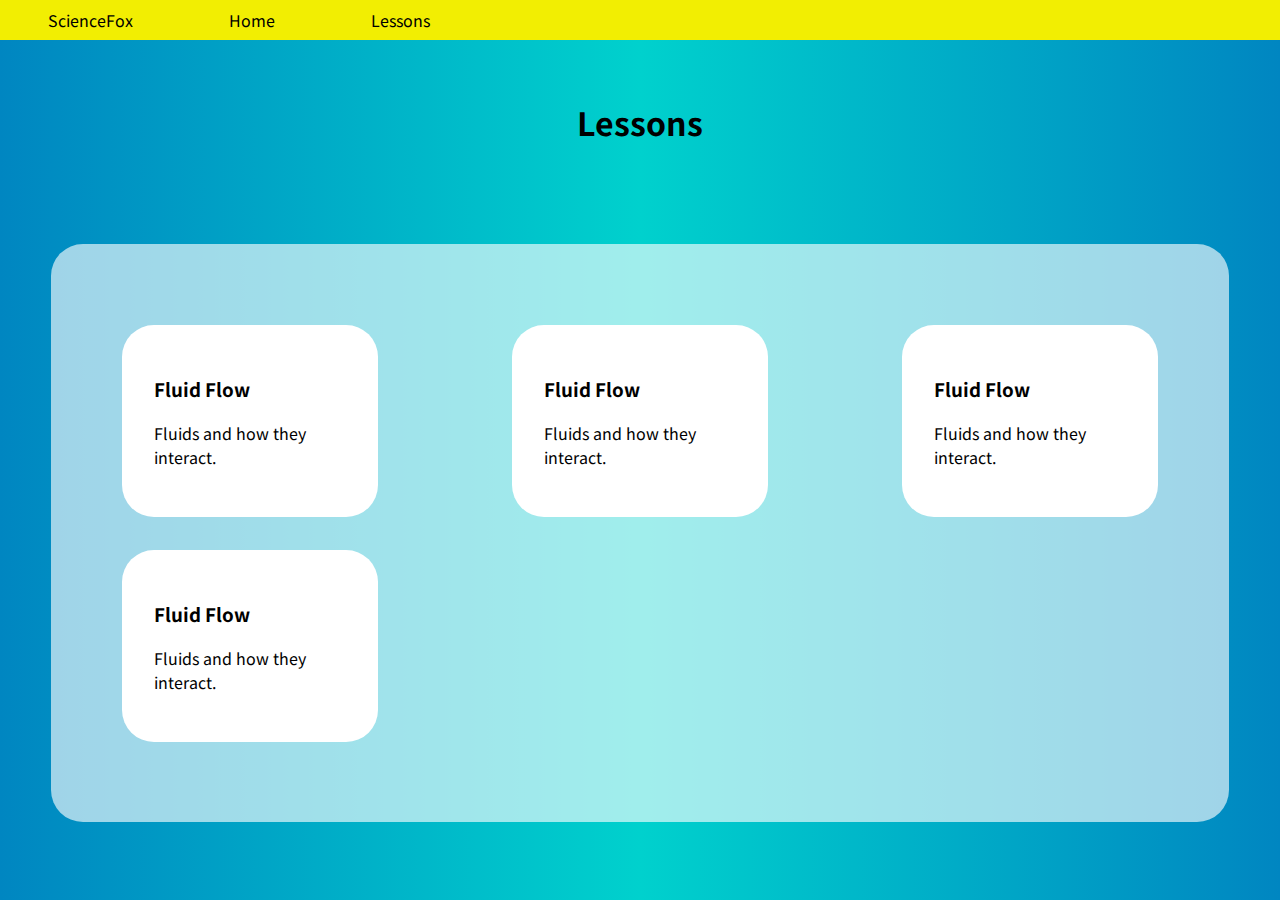
<file: lessons.html>
<!DOCTYPE html>
<html>
	<head>
		<link href="./css/style.css" text="text/css" rel="stylesheet">
		<meta charset="utf-8">
	</head>
	<script>
		function addLink() {
	document.querySelector(".subject").addEventListener("mousedown", (e) => {
		document.location.assign("/hackathon/lessons/flowfield");
	});
		}
	</script>
	<body onload="addLink()">
	<nav>
		<span>ScienceFox</span>
		<span>Home</span>
		<span>Lessons</span>
	</nav>
	<div id="lessons-container">
		<h1>Lessons</h1>
		<div id="lesson-box">
			<div onclick="document.location.assign('/hackathon/lessons/flowfield')" class="subject">
				<h3>Fluid Flow</h3>
				<p>Fluids and how they interact.</p>
			</div>
			<div onclick="document.location.assign('/hackathon/lessons/flowfield')" class="subject">
				<h3>Fluid Flow</h3>
				<p>Fluids and how they interact.</p>
			</div>
			<div onclick="document.location.assign('/hackathon/lessons/flowfield')" class="subject">
				<h3>Fluid Flow</h3>
				<p>Fluids and how they interact.</p>
			</div>
			<div onclick="document.location.assign('/hackathon/lessons/flowfield')" class="subject">
				<h3>Fluid Flow</h3>
				<p>Fluids and how they interact.</p>
			</div>
		</div>
	</div>
	</body>
</html>
</file>
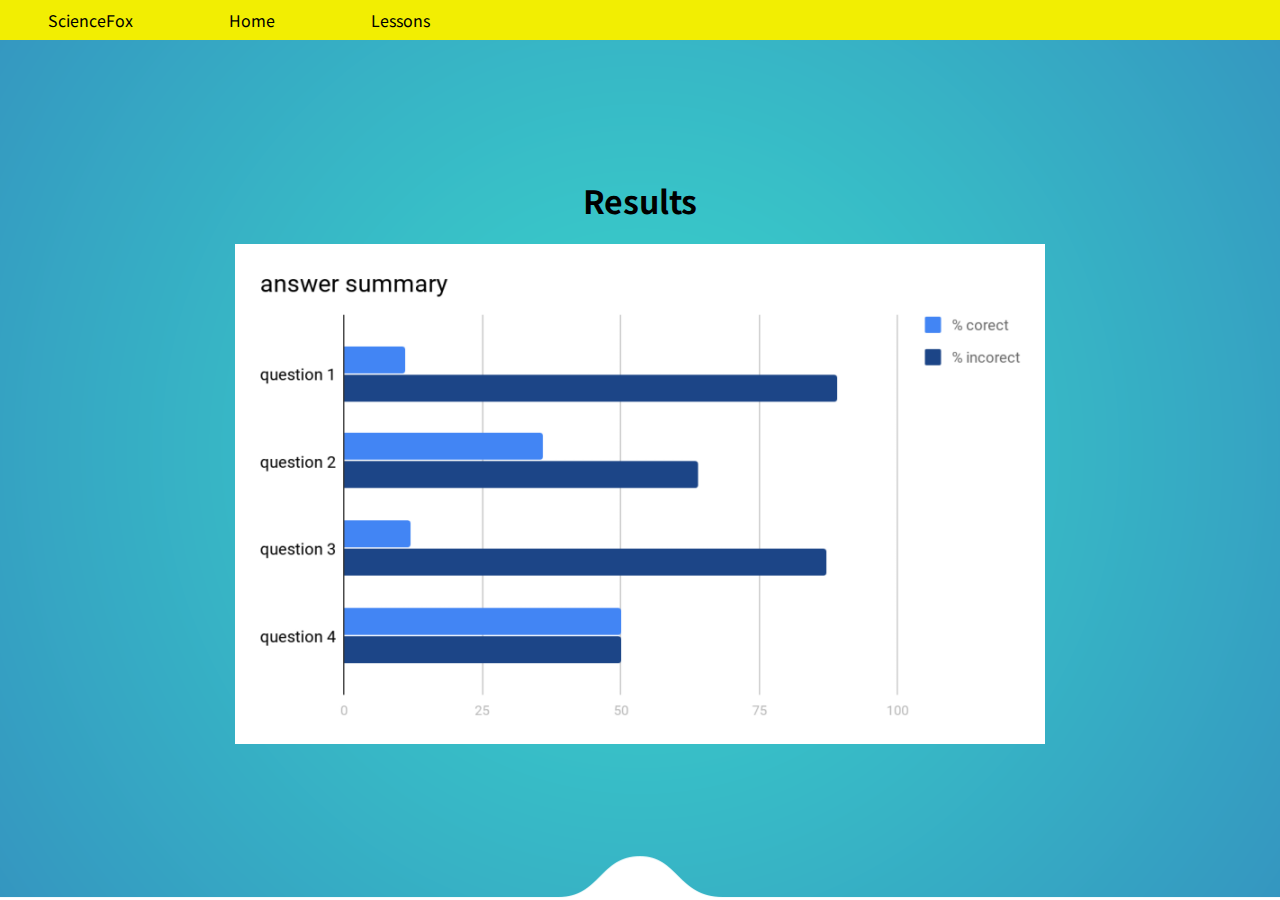
<file: results.html>
<html>
    <head>
        <link href="./css/style.css" text="text/css" rel="stylesheet">
		<meta charset="utf-8">
    </head>
    <body>
        
	<nav>
		<span>ScienceFox</span>
		<span>Home</span>
		<span>Lessons</span>
	</nav>
        <div id="hero">
        <h1>Results</h1>
            <a href="results1.html"><img src="img/07-design.png"></a>
        </div>
    </body>
</html>
</file>
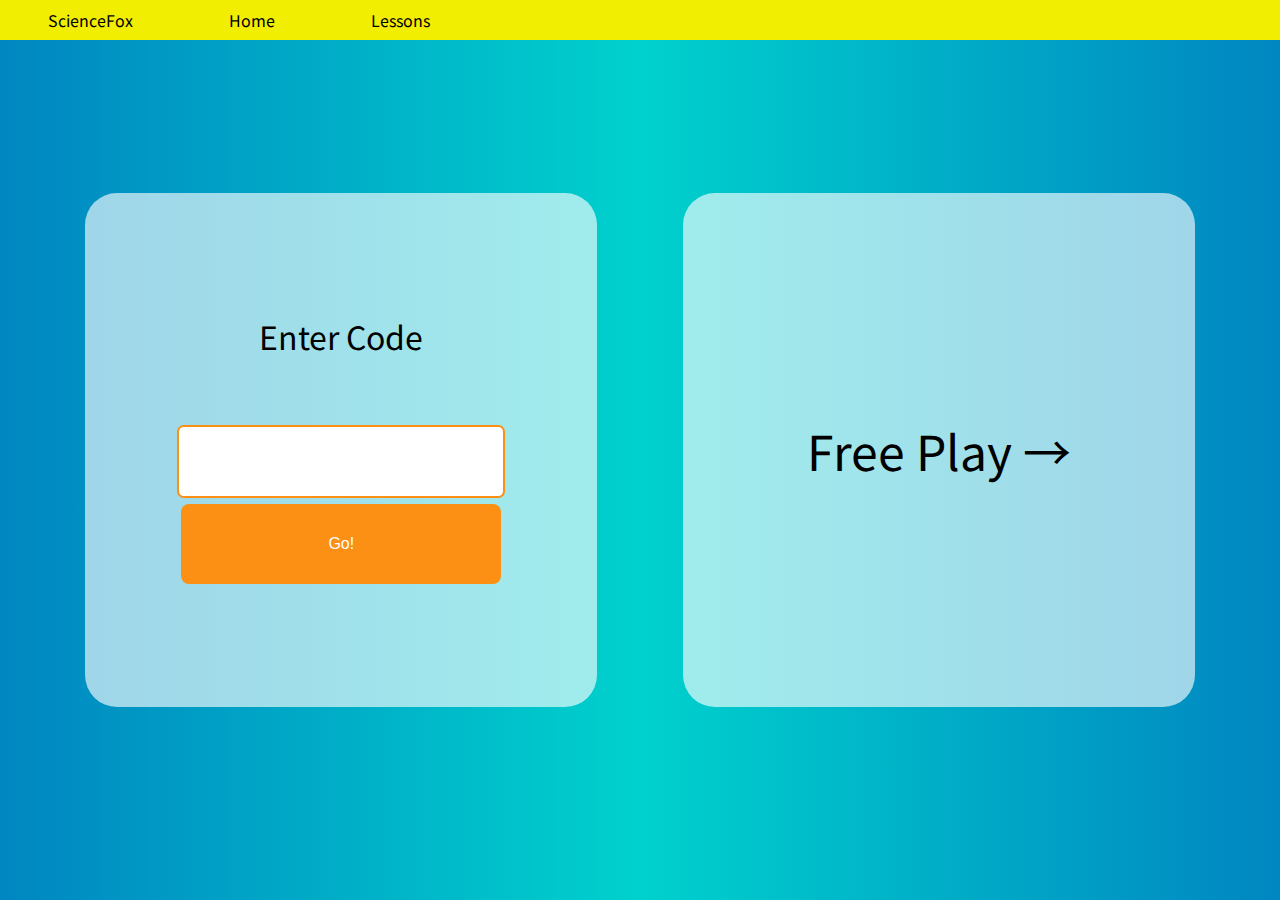
<file: student.html>
<!DOCTYPE html>
<html>
	<head>
		<link href="./css/style.css" text="text/css" rel="stylesheet">
		<meta charset="utf-8">
	</head>
	<body>
	<nav>
		<span>ScienceFox</span>
		<span>Home</span>
		<span>Lessons</span>
	</nav>
	<div id="options">
		<div id="student-box">
			<span id="enter-code">Enter Code</span>
			<input type="text" name="code" class="text-input room-code"> 
			<button onclick="document.location.assign('/hackathon/lessons/flowfield');" class="button orange">Go!</button>
		</div>
		<div id="student-box">
			<span id="freeplay">Free Play →</span>
		</div>
	</div>
	</body>
</html>
</file>
<file: css/style.css>
@import url('https://fonts.googleapis.com/css?family=Noto+Sans+TC');
/*
 * Colours we are using:
 * Blue: #36ABC4
 * Orange: #fc9014
 * Yellow: f2ee02
 * Gradient Middle: 00d1cd
 * Gradient Edge: 0086c1
 */
body {
	margin: 0;
	display: flex;
	font-family: "Noto Sans TC";
}
#hero {
	background-image: url("../img/header-bg.png");
	background-size: cover;
	background-position: center;
	width: 100vw;
	height: 100vh;
	display: flex;
	flex-direction: column;
	justify-content: center;
	align-items: center;
}

#options {
	background-image: linear-gradient(to right, #0086c1, #00d1cd, #0086c1);
	background-size: cover;
	background-position: center;
	width: 100vw;
	height: 100vh;
	display: flex;
	flex-direction: row;
	justify-content: space-evenly;
	align-items: center;
	background-attachment: fixed;
}
#lessons-container {
	background-image: linear-gradient(to right, #0086c1, #00d1cd, #0086c1);
	background-size: cover;
	background-position: center;
	width: 100vw;
	min-height: 100vh;
	display: flex;
	flex-direction: column;
	justify-content: space-evenly;
	align-items: center;
	background-attachment: fixed;
}
#login-box {
	display: flex;
	flex-direction: column;
	background-color: #FFFFFFA0;
	border-radius: 2em;
	padding: 2em;
}

#student-box {
	display: flex;
	flex-direction: column;
	background-color: #FFFFFFA0;
	border-radius: 2em;
	padding: 2em;
	height: 50vh;
	width: 35vw;
	align-items: center;
	justify-content: center;
}

#lesson-box {
	display: flex;
	flex-direction: row;
	background-color: #FFFFFFA0;
	border-radius: 2em;
	padding: 5vw;
	height: 50vh;
	width: 82vw;
	align-items: center;
	justify-content: space-between;
	flex-wrap: wrap;
}
.orange {
	background-color: #fc9014;
}
.button {
	font-size: 1em;
	text-align: center;
	border: none;
	border-radius: .5em;
	text-decoration: none;
	color: #FFFFFF;
	min-height: 2.25em;
	margin: .2em;
	vertical-align: middle;
}

.text-input {
	min-height: 1.5em;
	border-radius: .5em;
	border: .2em #fc9014 solid;
	margin: .2em;
	height: 2.25em;
	font-family: "Noto Sans TC";
}

#note {
	font-size: .75em;
}

nav {
	display:flex;
	position: absolute;
	flex-direction: row;
	justify-content: start;
	align-items: center;
	background-color: #f2ee02;
	width: 100vw;
}

nav span {
	margin-left: 3em;
	margin-right: 3em;
	margin-top: .5em;
	margin-bottom: .5em;
}

#enter-code {
	font-size: 2em;
	margin-bottom: 2em;
}

#student-box > .text-input {
	width: 25vw;
	height: 5em;
}

#student-box > .button {
	height: 5em;
	width: 25vw;
}

#freeplay {
	font-size: 3em;
}

.subject {
	background-color: white;
	border-radius: 2em;
	width: 15vw;
	padding: 2.5vw;
	margin: .5vw;
}
</file>
